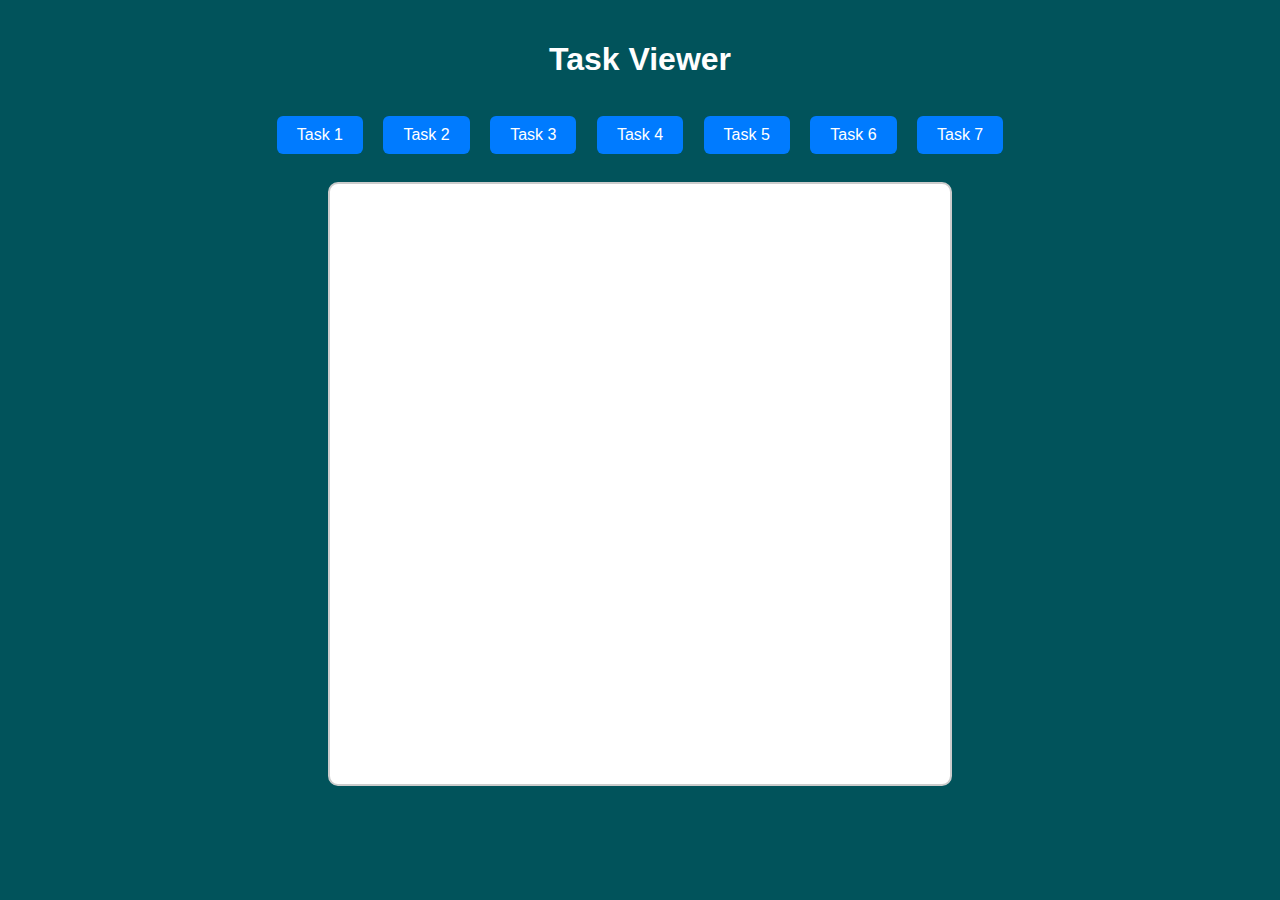
<file: Archive/index.html>
<!DOCTYPE html>
<html lang="en">
<head>
  <meta charset="UTF-8">
  <title>Task Viewer</title>
  <style>
    body {
      font-family: 'Segoe UI', sans-serif;
      text-align: center;
      background-color: #01535b;
      margin: 0;
      padding: 20px;
    }

    h1 {
      margin-bottom: 30px;
      color: #fffefe;
    }

    .button-container {
      margin-bottom: 20px;
    }

    button {
      padding: 10px 20px;
      margin: 8px;
      font-size: 16px;
      border: none;
      border-radius: 6px;
      background-color: #007bff;
      color: white;
      cursor: pointer;
      transition: background-color 0.3s ease;
    }

    button:hover {
      background-color: #0056b3;
    }

    iframe {
      width: 50%;
      height: 600px;
      border: 2px solid #ccc;
      border-radius: 10px;
      background-color: white;
    }
  </style>
</head>
<body>

  <h1>Task Viewer</h1>

  <div class="button-container">
    <button onclick="loadTask('task-1.html')">Task 1</button>
    <button onclick="loadTask('task-2.html')">Task 2</button>
    <button onclick="loadTask('task-3.html')">Task 3</button>
    <button onclick="loadTask('task-4.html')">Task 4</button>
    <button onclick="loadTask('task-5.html')">Task 5</button>
    <button onclick="loadTask('task-6.html')">Task 6</button>
    <button onclick="loadTask('task-7.html')">Task 7</button>

  </div>

  <iframe id="taskFrame" src="" title="Task Output"></iframe>

  <script>
    function loadTask(taskFile) {
      document.getElementById('taskFrame').src = taskFile;
    }
  </script>

</body>
</html>
</file>
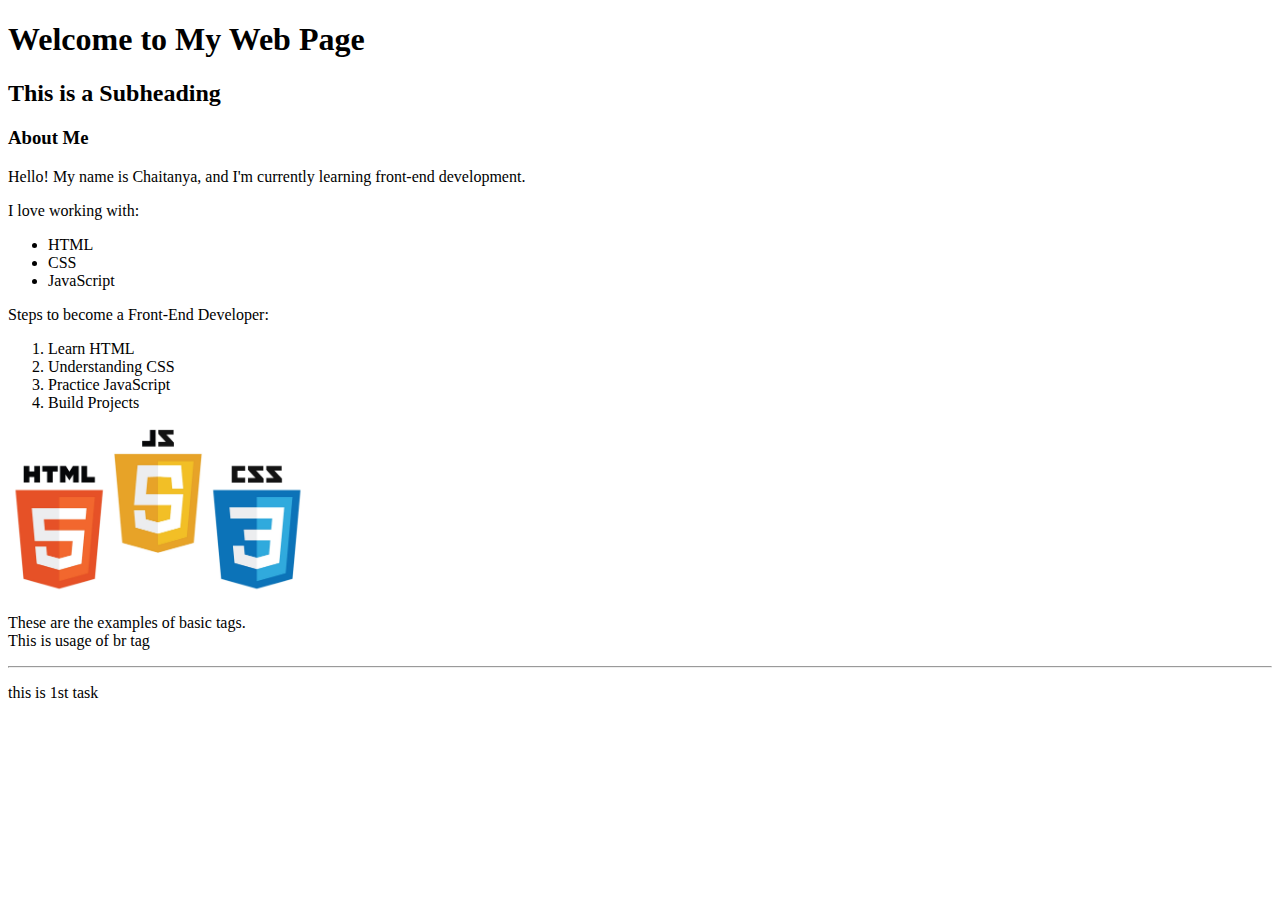
<file: task-1.html>
<!DOCTYPE html>
<html lang="en">
<head>
    <meta charset="UTF-8">
    <meta name="viewport" content="width=device-width, initial-scale=1.0">
    <title>My First Web Page</title>
</head>
<body>


    <h1>Welcome to My Web Page</h1>
    <h2>This is a Subheading</h2>
    <h3>About Me</h3>
    
    <p>Hello! My name is Chaitanya, and I'm currently learning front-end development.</p>
    
    <p>I love working with:</p>
    <ul>
        <li>HTML</li>
        <li>CSS</li>
        <li>JavaScript</li>
    </ul>
    <p>Steps to become a Front-End Developer:</p>
    <ol>
        <li>Learn HTML</li>
        <li>Understanding CSS</li>
        <li>Practice JavaScript</li>
        <li>Build Projects</li>
    </ol>
    <img src="logo.jpg" alt="My Learning Image" width="300">
    <p>These are the examples of basic tags.<br>This is usage of br tag</p>
    <hr>
    <p>this is 1st task</p>
</center>
</body>
</html>
</file>
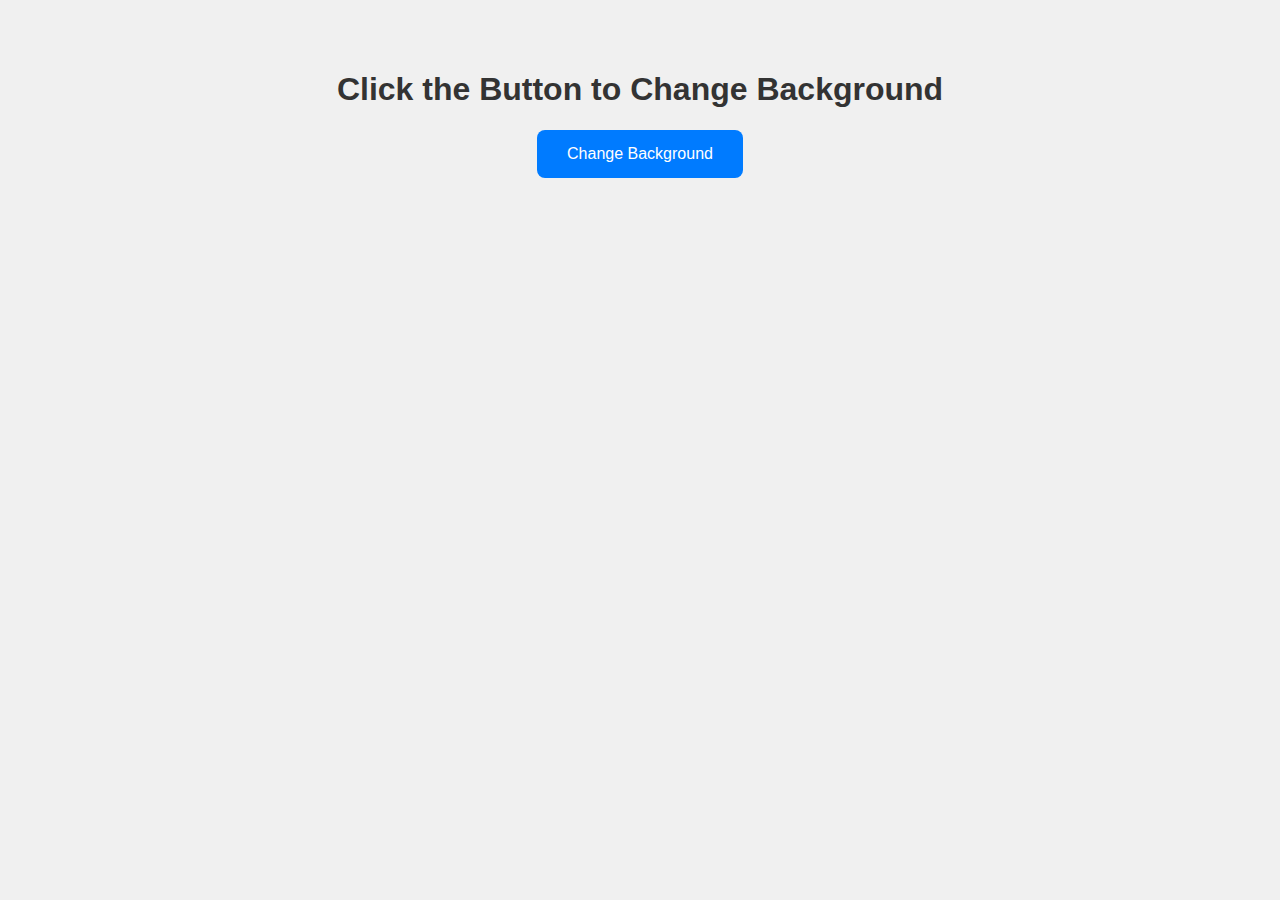
<file: task-4.html>
<!DOCTYPE html>
<html lang="en">
<head>
  <meta charset="UTF-8">
  <title>Interactive Button - Task 4</title>
  <style>
    body {
      font-family: 'Segoe UI', sans-serif;
      text-align: center;
      margin: 0;
      padding: 50px;
      background-color: #f0f0f0;
      transition: background-color 0.3s ease;
    }

    h1 {
      color: #333;
    }

    button {
      padding: 15px 30px;
      font-size: 16px;
      border: none;
      background-color: #007bff;
      color: white;
      border-radius: 8px;
      cursor: pointer;
      transition: background-color 0.3s ease;
    }

    button:hover {
      background-color: #0056b3;
    }
  </style>
</head>
<body>
  <h1>Click the Button to Change Background</h1>
  <button onclick="changeBackground()">Change Background</button>

  <script>
    function changeBackground() {
      const colors = ['#f8b195', '#c06c84', '#355c7d', '#6c5b7b', '#88d8b0'];
      const randomIndex = Math.floor(Math.random() * colors.length);
      document.body.style.backgroundColor = colors[randomIndex];
    }
  </script>
</body>
</html>
</file>
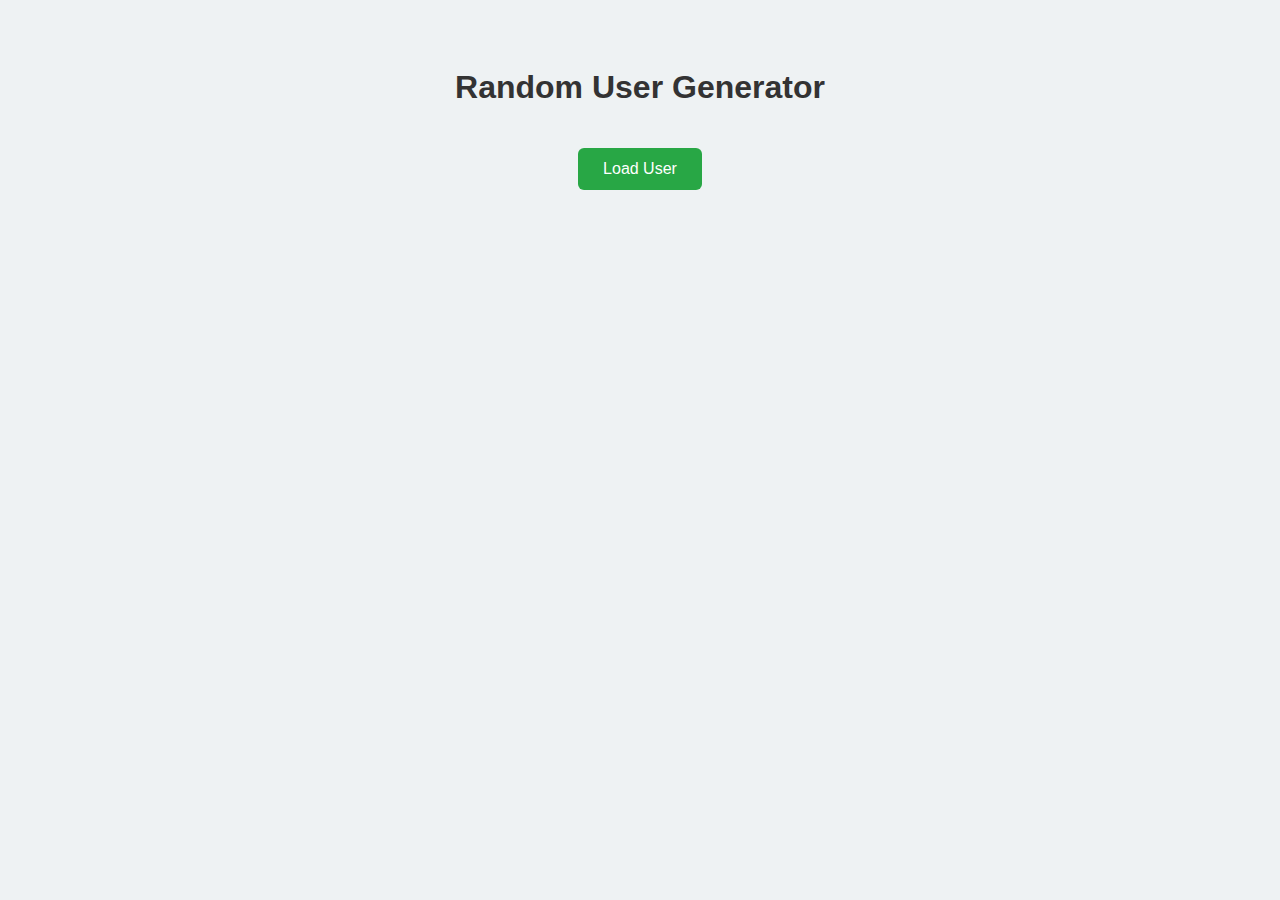
<file: task-5.html>
<!DOCTYPE html>
<html lang="en">
<head>
  <meta charset="UTF-8">
  <title>Task 5 - API Integration</title>
  <style>
    body {
      font-family: Arial, sans-serif;
      background-color: #eef2f3;
      text-align: center;
      padding: 40px;
    }

    h1 {
      color: #333;
    }

    button {
      padding: 12px 25px;
      font-size: 16px;
      background-color: #28a745;
      color: white;
      border: none;
      border-radius: 6px;
      cursor: pointer;
      margin-top: 20px;
    }

    button:hover {
      background-color: #218838;
    }

    .user-card {
      margin-top: 30px;
      background-color: white;
      padding: 20px;
      border-radius: 12px;
      display: inline-block;
      box-shadow: 0 0 10px rgba(0,0,0,0.1);
    }
    .user-card img {
      border-radius: 50%;
    }

    .user-card h2 {
      margin: 10px 0 5px;
    }

    .user-card p {
      color: #555;
      margin: 0;
    }
  </style>
</head>
<body>

  <h1>Random User Generator</h1>
  <button onclick="loadUser()">Load User</button>

  <div class="user-card" id="userCard" style="display: none;">
    <img id="userImg" width="100" height="100">
    <h2 id="userName"></h2>
    <p id="userEmail"></p>
  </div>
  <script>
    async function loadUser() {
      try {
        const response = await fetch('https://randomuser.me/api/');
        const data = await response.json();
        const user = data.results[0];
        document.getElementById('userImg').src = user.picture.large;
        document.getElementById('userName').textContent = `${user.name.first} ${user.name.last}`;
        document.getElementById('userEmail').textContent = user.email;
        document.getElementById('userCard').style.display = 'inline-block';
      } catch (error) {
        alert('Failed to load user data!');
        console.error(error);
      }
    }
  </script>
</body>
</html>
</file>
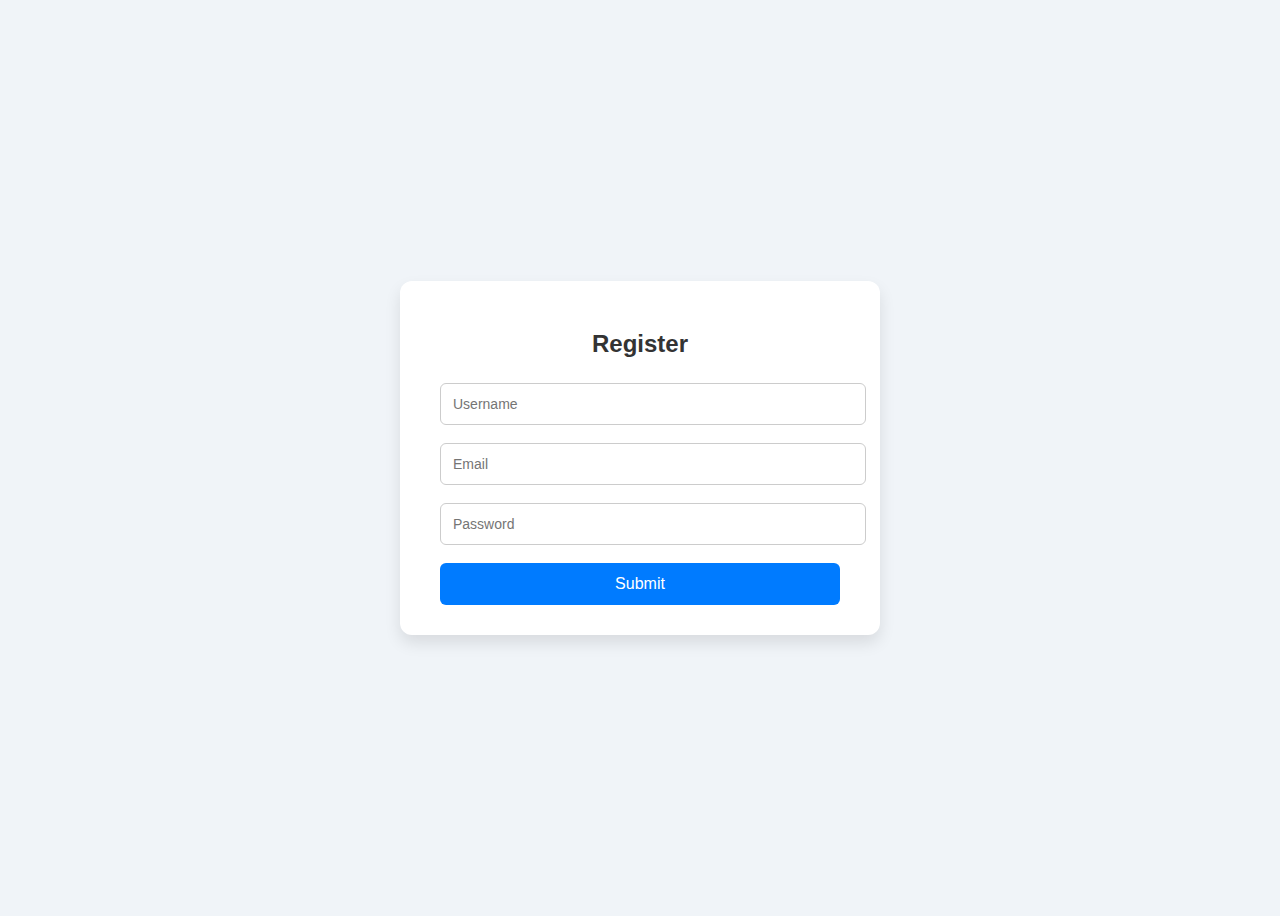
<file: task-6.html>
<!DOCTYPE html>
<html lang="en">
<head>
  <meta charset="UTF-8">
  <title>Task 6 - Form Validation</title>
  <style>
    body {
      font-family: 'Segoe UI', sans-serif;
      background: #f0f4f8;
      display: flex;
      justify-content: center;
      align-items: center;
      height: 100vh;
    }
    .form-container {
      background: #fff;
      padding: 30px 40px;
      border-radius: 12px;
      box-shadow: 0 8px 16px rgba(0,0,0,0.1);
      width: 100%;
      max-width: 400px;
    }

    h2 {
      text-align: center;
      color: #333;
      margin-bottom: 25px;
    }

    input[type="text"],
    input[type="email"],
    input[type="password"] {
      width: 100%;
      padding: 12px;
      margin-bottom: 18px;
      border: 1px solid #ccc;
      border-radius: 6px;
      font-size: 14px;
    }

    button {
      width: 100%;
      background-color: #007bff;
      color: white;
      border: none;
      padding: 12px;
      font-size: 16px;
      border-radius: 6px;
      cursor: pointer;
    }

    button:hover {
      background-color: #0056b3;
    }

    .error {
      color: red;
      font-size: 13px;
      margin-top: -10px;
      margin-bottom: 10px;
      display: none;
    }
  </style>
</head>
<body>

  <div class="form-container">
    <h2>Register</h2>
    <form id="registerForm" onsubmit="return validateForm()">
      <input type="text" id="username" placeholder="Username">
      <div class="error" id="nameError">Username is required</div>

      <input type="email" id="email" placeholder="Email">
      <div class="error" id="emailError">Enter a valid email</div>

      <input type="password" id="password" placeholder="Password">
      <div class="error" id="passError">Password must be at least 6 characters</div>

      <button type="submit">Submit</button>
    </form>
  </div>

  <script>
    function validateForm() {
      let isValid = true;

      const username = document.getElementById('username').value.trim();
      const email = document.getElementById('email').value.trim();
      const password = document.getElementById('password').value.trim();

      // Reset all error messages
      document.querySelectorAll('.error').forEach(err => err.style.display = 'none');

      if (username === "") {
        document.getElementById('nameError').style.display = 'block';
        isValid = false;
      }

      if (!email.includes("@") || !email.includes(".")) {
        document.getElementById('emailError').style.display = 'block';
        isValid = false;
      }

      if (password.length < 6) {
        document.getElementById('passError').style.display = 'block';
        isValid = false;
        
      }

      return isValid;
    }
  </script>

</body>
</html>
</file>
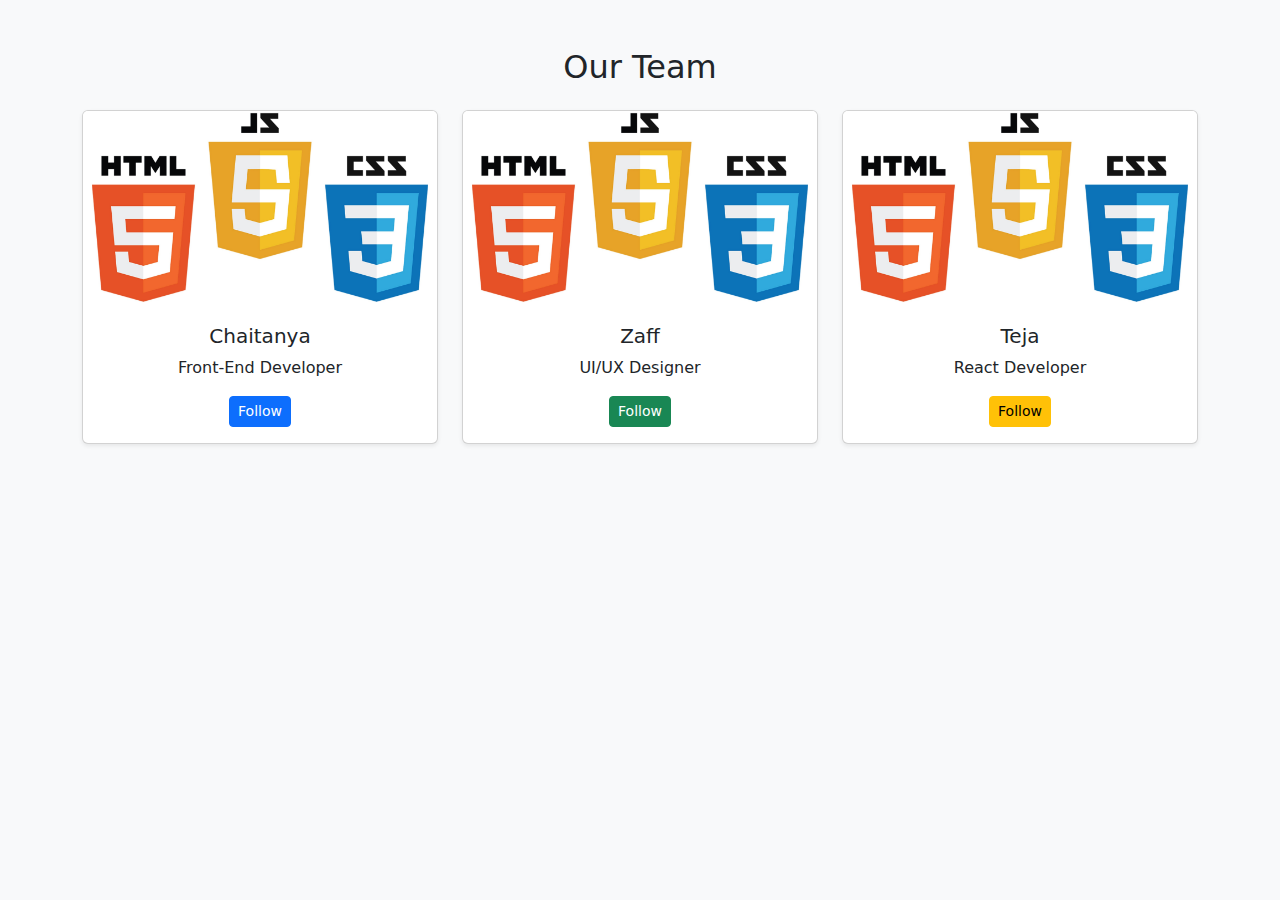
<file: task-7.html>
<!DOCTYPE html>
<html lang="en">
<head>
  <meta charset="UTF-8">
  <title>Task 7 - Bootstrap Profile Cards</title>
  <meta name="viewport" content="width=device-width, initial-scale=1">
  <!-- Bootstrap CDN -->
  <link href="https://cdn.jsdelivr.net/npm/bootstrap@5.3.3/dist/css/bootstrap.min.css" rel="stylesheet">
</head>
<style>
  body img{
    width: 100px;
    height: auto;
  }
</style>
<body style="background-color: #f8f9fa;">

  <div class="container py-5">
    <h2 class="text-center mb-4">Our Team</h2>

    <div class="row g-4">
      <!-- Card 1 -->
      <div class="col-md-4">
        <div class="card shadow-sm h-100">
          <img src="logo.jpg" class="card-img-top" alt="Profile Image">
          <div class="card-body text-center">
            <h5 class="card-title">Chaitanya</h5>
            <p class="card-text">Front-End Developer</p>
            <a href="#" class="btn btn-primary btn-sm">Follow</a>
          </div>
        </div>
      </div>

      <!-- Card 2 -->
      <div class="col-md-4">
        <div class="card shadow-sm h-100">
          <img src="logo.jpg" class="card-img-top" alt="Profile Image">
          <div class="card-body text-center">
            <h5 class="card-title">Zaff</h5>
            <p class="card-text">UI/UX Designer</p>
            <a href="#" class="btn btn-success btn-sm">Follow</a>
          </div>
        </div>
      </div>

      <!-- Card 3 -->
      <div class="col-md-4">
        <div class="card shadow-sm h-100">
          <img src="logo.jpg" class="card-img-top" alt="Profile Image">
          <div class="card-body text-center">
            <h5 class="card-title">Teja</h5>
            <p class="card-text">React Developer</p>
            <a href="#" class="btn btn-warning btn-sm">Follow</a>
          </div>
        </div>
      </div>
    </div>
  </div>

  <!-- Bootstrap Script -->
  <script src="https://cdn.jsdelivr.net/npm/bootstrap@5.3.3/dist/js/bootstrap.bundle.min.js"></script>

</body>
</html>
</file>
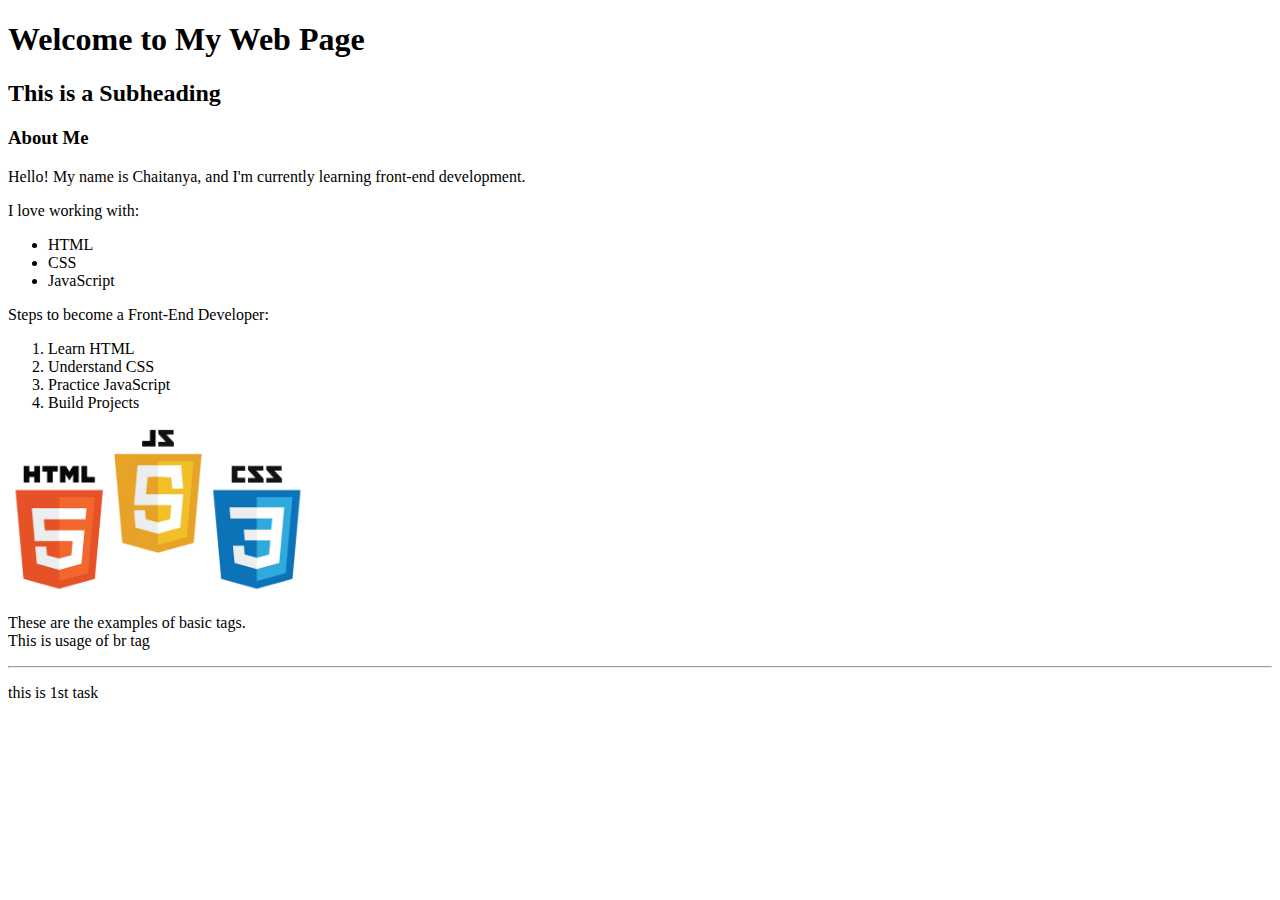
<file: Archive/task-1.html>
<!DOCTYPE html>
<html lang="en">
<head>
    <meta charset="UTF-8">
    <meta name="viewport" content="width=device-width, initial-scale=1.0">
    <title>My First Web Page</title>
</head>
<body>
    <h1>Welcome to My Web Page</h1>
    <h2>This is a Subheading</h2>
    <h3>About Me</h3>
    
    <p>Hello! My name is Chaitanya, and I'm currently learning front-end development.</p>
    
    <p>I love working with:</p>
    <ul>
        <li>HTML</li>
        <li>CSS</li>
        <li>JavaScript</li>
    </ul>
    <p>Steps to become a Front-End Developer:</p>
    <ol>
        <li>Learn HTML</li>
        <li>Understand CSS</li>
        <li>Practice JavaScript</li>
        <li>Build Projects</li>
    </ol>
    <img src="logo.jpg" alt="My Learning Image" width="300">
    <p>These are the examples of basic tags.<br>This is usage of br tag</p>
    <hr>
    <p>this is 1st task</p>
</center>
</body>
</html>
</file>
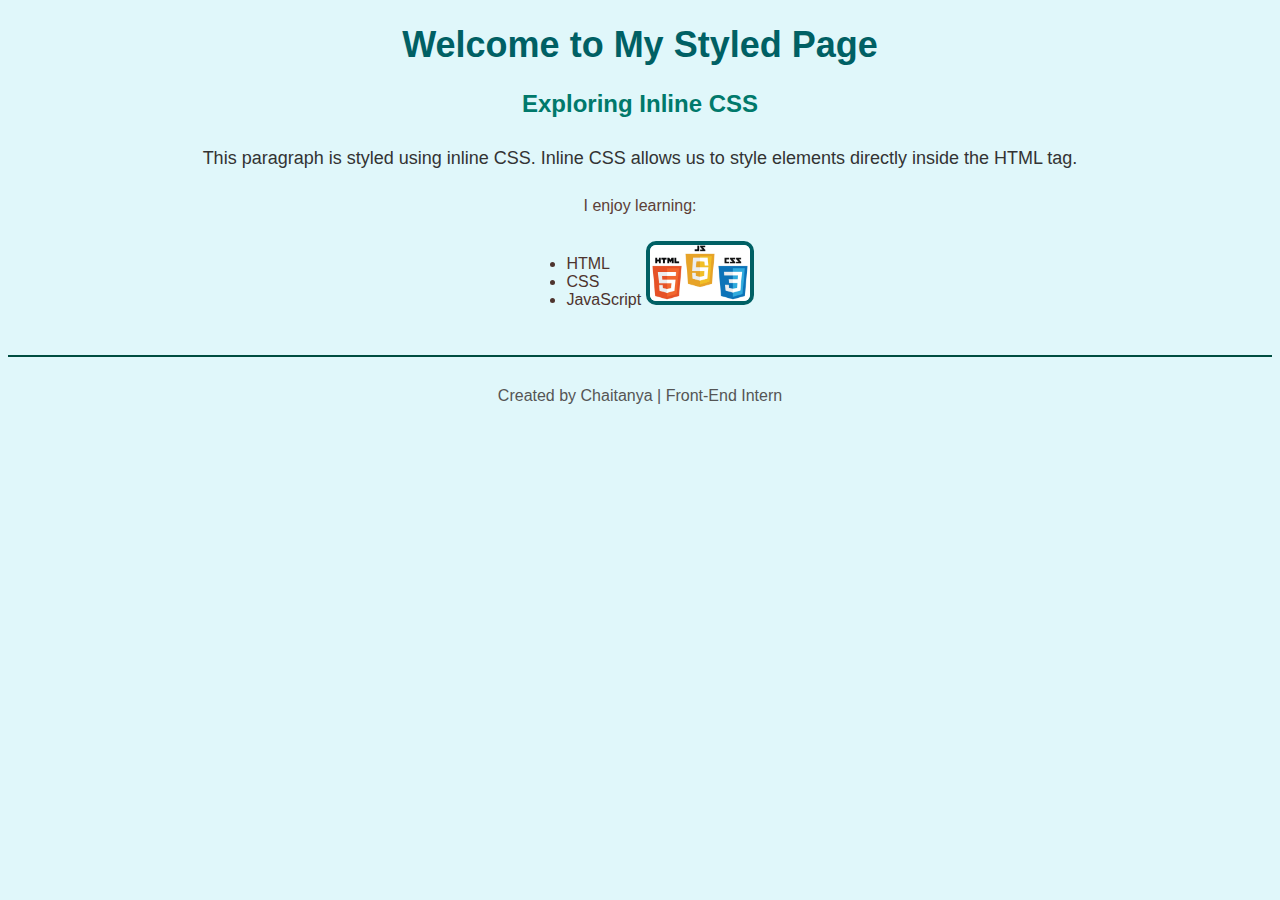
<file: Archive/task-2.html>
<!DOCTYPE html>
<html lang="en">
<head>
    <title>Inline CSS Styling Example</title>
</head>
<body style="background-color: #e0f7fa; font-family: Arial, sans-serif; text-align: center;">

    <h1 style="color: #006064; font-size: 36px;">Welcome to My Styled Page</h1>
    <h2 style="color: #00796b;">Exploring Inline CSS</h2>

    <p style="color: #333; font-size: 18px; padding: 10px;">
        This paragraph is styled using inline CSS. Inline CSS allows us to style elements directly inside the HTML tag.
    </p>

    <p style="color: #5d4037; font-size: 16px;">
        I enjoy learning:
    </p>

    <ul style="color: #4e342e; font-size: 16px; text-align: left; display: inline-block;">
        <li>HTML</li>
        <li>CSS</li>
        <li>JavaScript</li>
    </ul>
    <img src="logo.jpg" alt="Sample" 
    style="width: 100px; height: auto; margin-top: 10px; border: 4px solid #006064; border-radius: 10px;">
    <hr style="margin: 30px 0; border: 1px solid #004d40;">

    <p style="color: #555;">Created by Chaitanya | Front-End Intern</p>

</body>
</html>
</file>
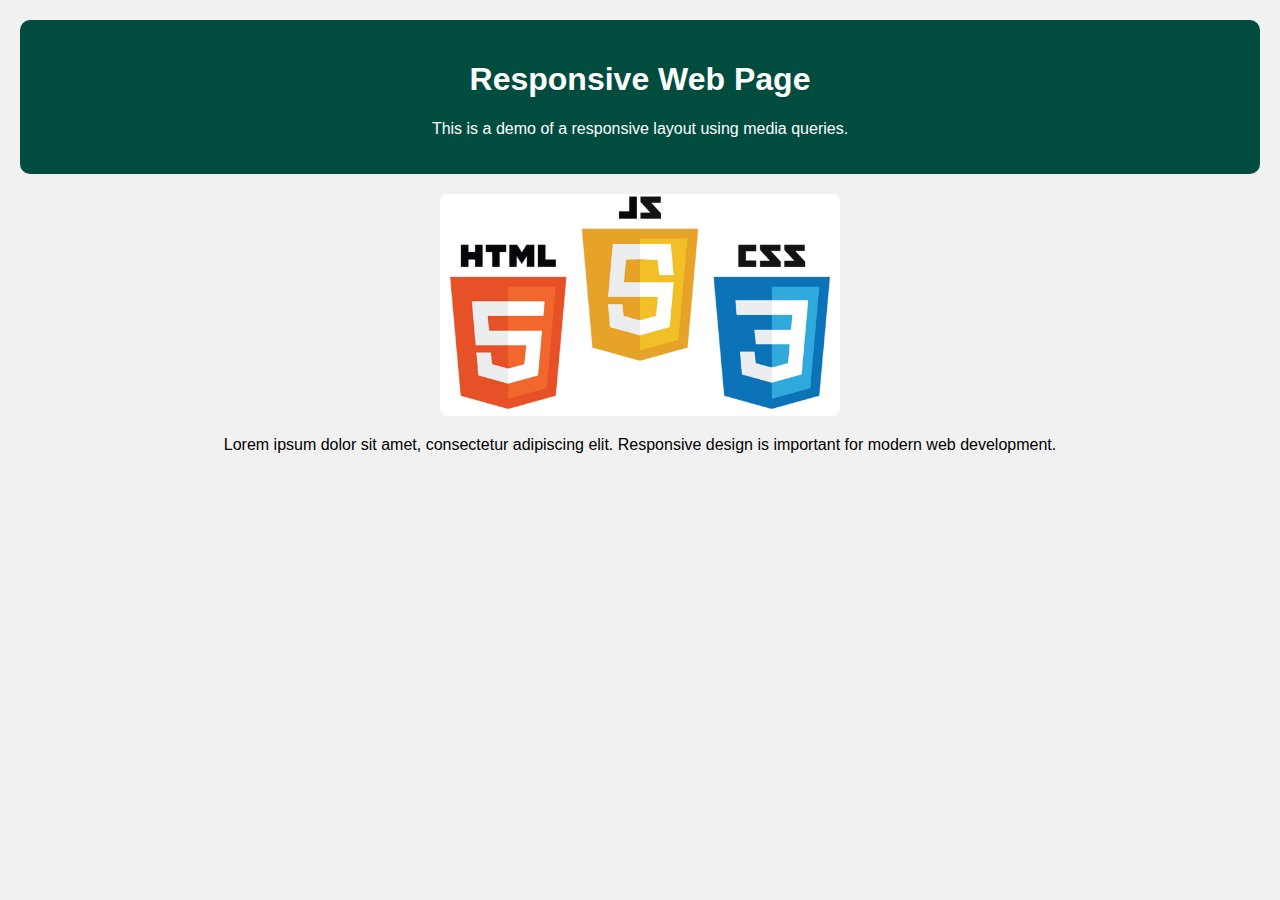
<file: Archive/task-3.html>
<!DOCTYPE html>
<html lang="en">
<head>
    <meta charset="UTF-8">
    <title>Responsive Design - Task 3</title>
    <link rel="stylesheet" href="task-3.css">
</head>
<body>
    <header>
        <h1>Responsive Web Page</h1>
        <p>This is a demo of a responsive layout using media queries.</p>
    </header>

    <section class="content">
        <img src="logo.jpg" alt="Sample Image">
        <p>Lorem ipsum dolor sit amet, consectetur adipiscing elit. Responsive design is important for modern web development.</p>
    </section>
</body>
</html>
</file>
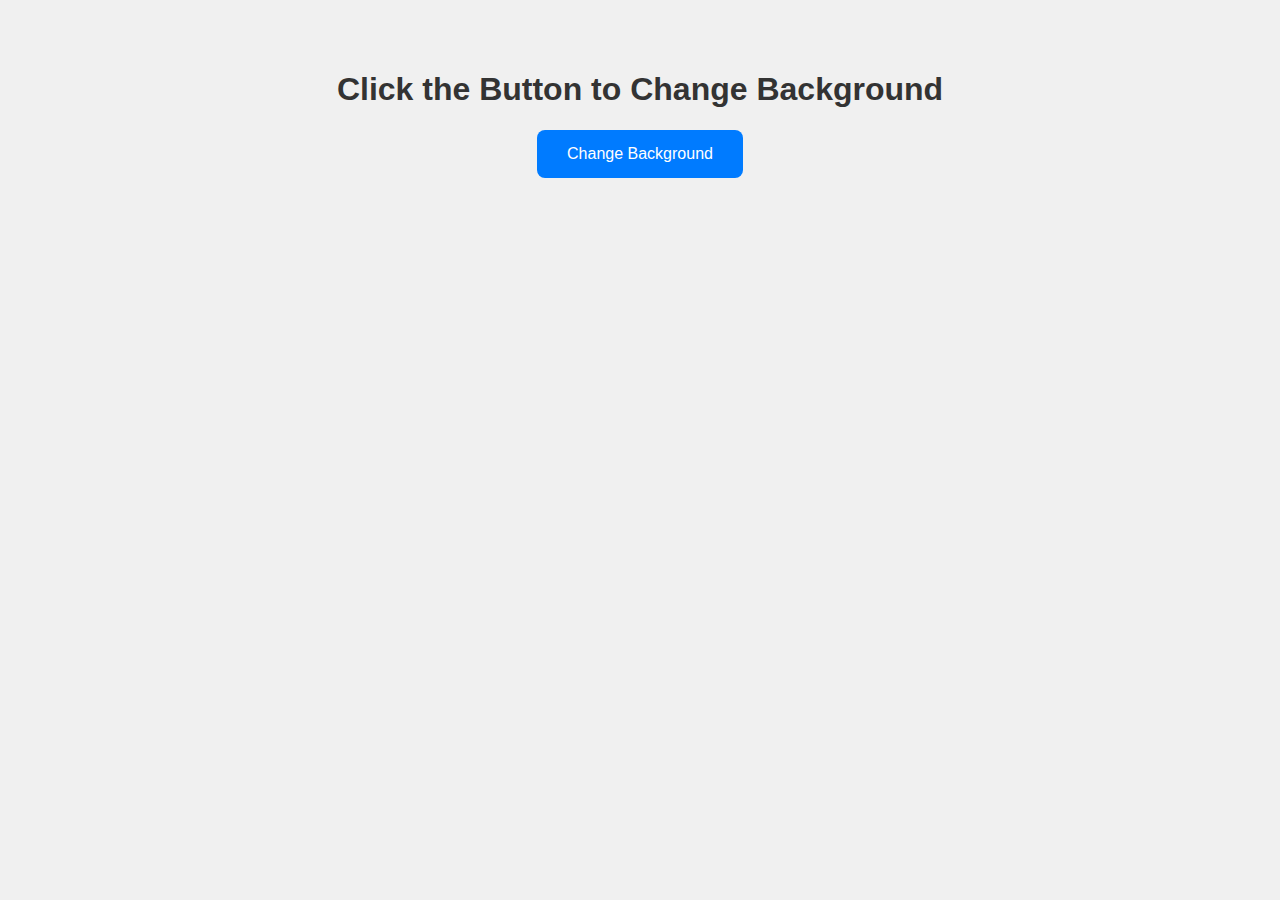
<file: Archive/task-4.html>
<!DOCTYPE html>
<html lang="en">
<head>
  <meta charset="UTF-8">
  <title>Interactive Button - Task 4</title>
  <style>
    body {
      font-family: 'Segoe UI', sans-serif;
      text-align: center;
      margin: 0;
      padding: 50px;
      background-color: #f0f0f0;
      transition: background-color 0.3s ease;
    }

    h1 {
      color: #333333;
    }

    button {
      padding: 15px 30px;
      font-size: 16px;
      border: none;
      background-color: #007bff;
      color: white;
      border-radius: 8px;
      cursor: pointer;
      transition: background-color 0.3s ease;
    }

    button:hover {
      background-color: #0056b3;
    }
  </style>
</head>
<body>
  <h1>Click the Button to Change Background</h1>
  <button onclick="changeBackground()">Change Background</button>

  <script>
    function changeBackground() {
      const colors = ['#f8b195', '#c06c84', '#355c7d', '#8aa600', '#fd0000'];
      const randomIndex = Math.floor(Math.random() * colors.length);
      document.body.style.backgroundColor = colors[randomIndex];
    }
  </script>
</body>
</html>
</file>
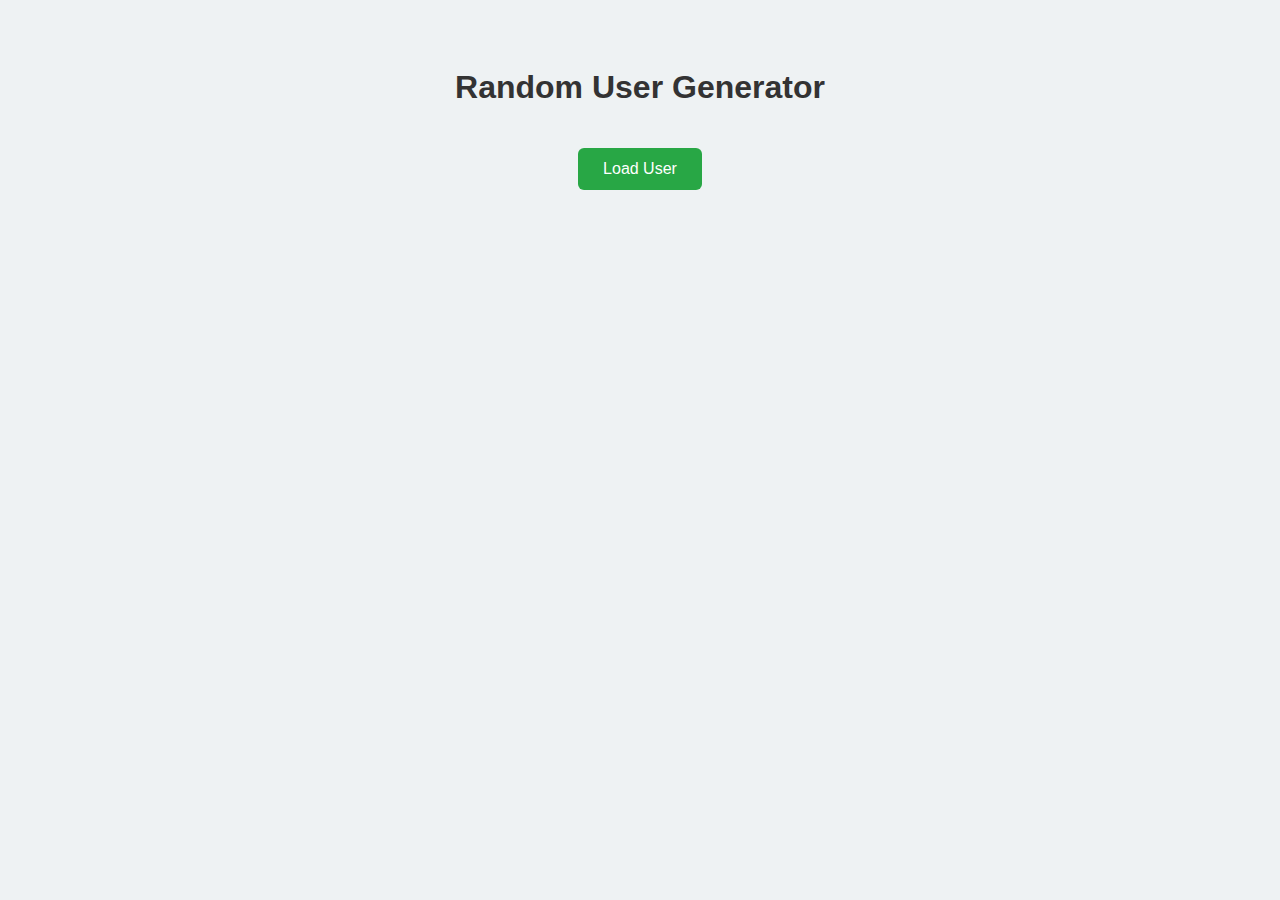
<file: Archive/task-5.html>
<!DOCTYPE html>
<html lang="en">
<head>
  <meta charset="UTF-8">
  <title>Task 5 - API Integration</title>
  <style>
    body {
      font-family: Arial, sans-serif;
      background-color: #eef2f3;
      text-align: center;
      padding: 40px;
    }
    h1 {
      color: #333;
    }
    button {
      padding: 12px 25px;
      font-size: 16px;
      background-color: #28a745;
      color: white;
      border: none;
      border-radius: 6px;
      cursor: pointer;
      margin-top: 20px;
    }

    button:hover {
      background-color: #218838;
    }

    .user-card {
      margin-top: 30px;
      background-color: white;
      padding: 20px;
      border-radius: 12px;
      display: inline-block;
      box-shadow: 0 0 10px rgba(0,0,0,0.1);
    }
    .user-card img {
      border-radius: 50%;
    }

    .user-card h2 {
      margin: 10px 0 5px;
    }

    .user-card p {
      color: #555;
      margin: 0;
    }
  </style>
</head>
<body>

  <h1>Random User Generator</h1>
  <button onclick="loadUser()">Load User</button>

  <div class="user-card" id="userCard" style="display: none;">
    <img id="userImg" width="100" height="100">
    <h2 id="userName"></h2>
    <p id="userEmail"></p>
  </div>
  <script>
    async function loadUser() {
      try {
        const response = await fetch('https://randomuser.me/api/');
        const data = await response.json();
        const user = data.results[0];
        document.getElementById('userImg').src = user.picture.large;
        document.getElementById('userName').textContent = `${user.name.first} ${user.name.last}`;
        document.getElementById('userEmail').textContent = user.email;
        document.getElementById('userCard').style.display = 'inline-block';
      } catch (error) {
        alert('Failed to load user data!');
        console.error(error);
      }
    }
  </script>
</body>
</html>
</file>
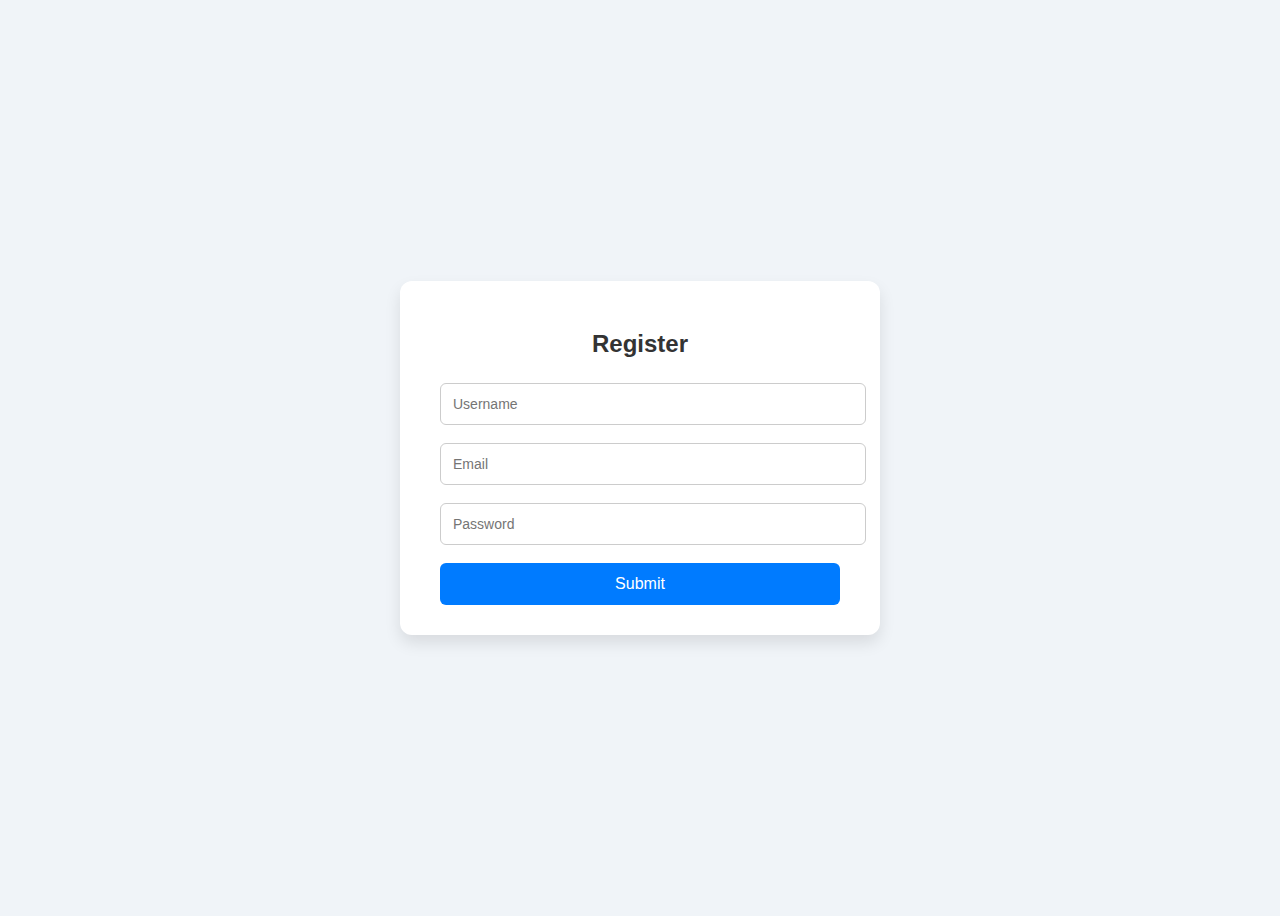
<file: Archive/task-6.html>
<!DOCTYPE html>
<html lang="en">
<head>
  <meta charset="UTF-8">
  <title>Task 6 - Form Validation</title>
  <style>
    body {
      font-family: 'Segoe UI', sans-serif;
      background: #f0f4f8;
      display: flex;
      justify-content: center;
      align-items: center;
      height: 100vh;
    }
    .form-container {
      background: #fff;
      padding: 30px 40px;
      border-radius: 12px;
      box-shadow: 0 8px 16px rgba(0,0,0,0.1);
      width: 100%;
      max-width: 400px;
    }

    h2 {
      text-align: center;
      color: #333;
      margin-bottom: 25px;
    }

    input[type="text"],
    input[type="email"],
    input[type="password"] {
      width: 100%;
      padding: 12px;
      margin-bottom: 18px;
      border: 1px solid #ccc;
      border-radius: 6px;
      font-size: 14px;
    }

    button {
      width: 100%;
      background-color: #007bff;
      color: white;
      border: none;
      padding: 12px;
      font-size: 16px;
      border-radius: 6px;
      cursor: pointer;
    }

    button:hover {
      background-color: #0056b3;
    }

    .error {
      color: red;
      font-size: 13px;
      margin-top: -10px;
      margin-bottom: 10px;
      display: none;
    }
  </style>
</head>
<body>

  <div class="form-container">
    <h2>Register</h2>
    <form id="registerForm" onsubmit="return validateForm()">
      <input type="text" id="username" placeholder="Username">
      <div class="error" id="nameError">Username is required</div>

      <input type="email" id="email" placeholder="Email">
      <div class="error" id="emailError">Enter a valid email</div>

      <input type="password" id="password" placeholder="Password">
      <div class="error" id="passError">Password must be at least 6 characters</div>

      <button type="submit">Submit</button>
    </form>
  </div>

  <script>
    function validateForm() {
      let isValid = true;
  
      const username = document.getElementById('username').value.trim();
      const email = document.getElementById('email').value.trim();
      const password = document.getElementById('password').value.trim();
  
      // Reset all error messages
      document.querySelectorAll('.error').forEach(err => err.style.display = 'none');
  
      if (username === "") {
        document.getElementById('nameError').style.display = 'block';
        isValid = false;
      }
  
      if (!email.includes("@") || !email.includes(".")) {
        document.getElementById('emailError').style.display = 'block';
        isValid = false;
      }
  
      if (password.length < 6) {
        document.getElementById('passError').style.display = 'block';
        isValid = false;
      }
  
  
      return isValid;

      if (isValid) {
        alert("Valid");
        return isValid;
      }
    }
  </script>

</body>
</html>
</file>
<file: Archive/task-3.css>
/* Default Styles */
body {
    font-family: Arial, sans-serif;
    margin: 0;
    padding: 20px;
    background-color: #f1f1f1;
    text-align: center;
}
header {
    background-color: #004d40;
    color: white;
    padding: 20px;
    border-radius: 10px;
}
.content {
    margin-top: 20px;
}
.content img {
    width: 400px;
    border-radius: 8px;
}

/* Tablet View */
@media (max-width: 900px) {
    .content img {
        width: 300px;
    }

    header h1 {
        font-size: 28px;
    }
}
/* Mobile View */
@media (max-width: 600px) {
    body {
        padding: 10px;
    }

    .content img {
        width: 100%;
    }

    header h1 {
        font-size: 22px;
    }

    header p {
        font-size: 14px;
    }
}
</file>
